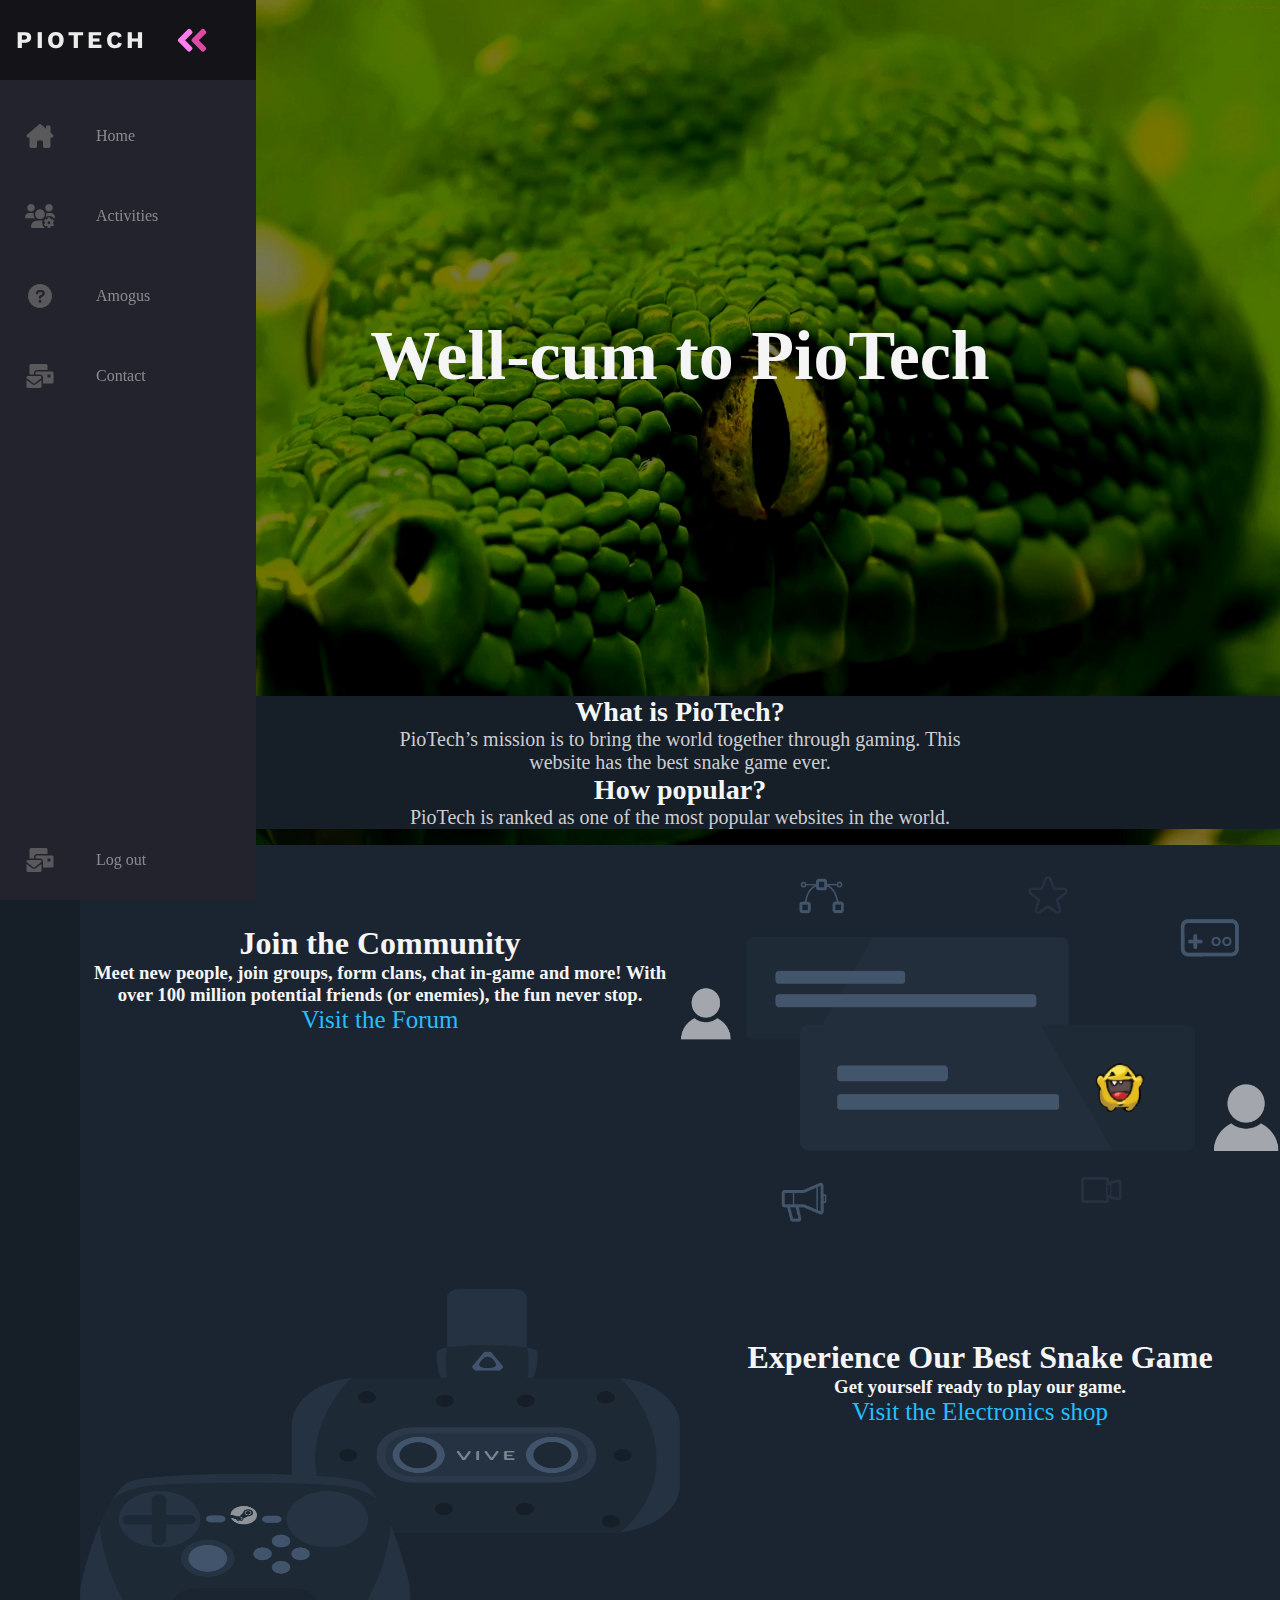
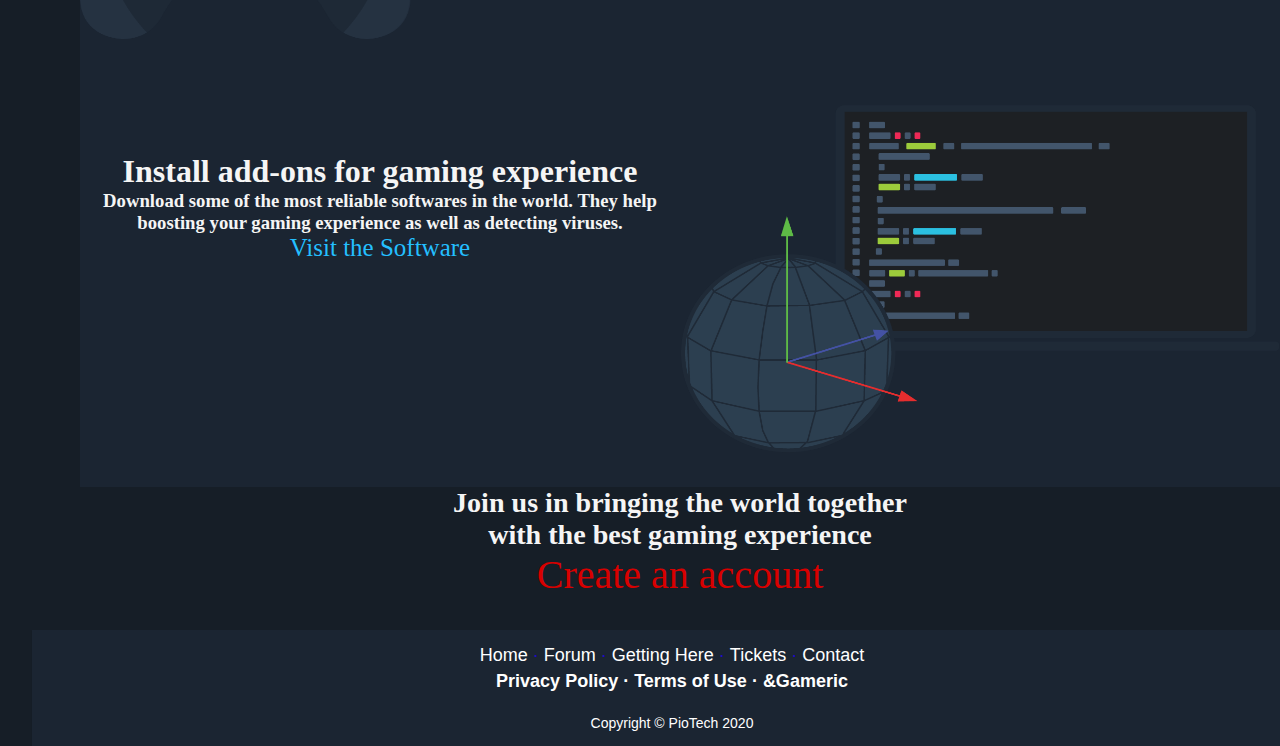
<file: html/index.html>
<!DOCTYPE html>
<html lang="en">
  <head>
    <meta charset="UTF-8" />
    <meta name="viewport" content="width=device-width, initial-scale=1.0" />
    <title>Home - PioTech</title>
    <link rel="icon" href="../img/PioTech.png ">
    <link rel="stylesheet" href="../css/style.css" />
    <link rel="stylesheet" href="../css/register.css" />
    <link rel="stylesheet" href="../css/login.css" />
    <link rel="stylesheet" href="../css/home_style.css">
    <link rel="stylesheet" href="../css/navigation_style.css">
    <link rel="stylesheet" href="../css/leaderboard.css">
    <link rel="stylesheet" href="../css/help_style.css">

    <link rel="preconnect" href="https://fonts.googleapis.com">
<link rel="preconnect" href="https://fonts.gstatic.com" crossorigin>
<link href="https://fonts.googleapis.com/css2?family=Work+Sans:wght@700&display=swap" rel="stylesheet">
  </head>
  <body>
    <nav class="navbar">
      <ul class="navbar-nav">
        <li class="logo">
          <a href="#" class="nav-link">
            <span class="link-text logo-text">PioTech</span>
            <svg
              aria-hidden="true"
              focusable="false"
              data-prefix="fad"
              data-icon="angle-double-right"
              role="img"
              xmlns="http://www.w3.org/2000/svg"
              viewBox="0 0 448 512"
              class="svg-inline--fa fa-angle-double-right fa-w-14 fa-5x"
            >
              <g class="fa-group">
                <path
                  fill="currentColor"
                  d="M224 273L88.37 409a23.78 23.78 0 0 1-33.8 0L32 386.36a23.94 23.94 0 0 1 0-33.89l96.13-96.37L32 159.73a23.94 23.94 0 0 1 0-33.89l22.44-22.79a23.78 23.78 0 0 1 33.8 0L223.88 239a23.94 23.94 0 0 1 .1 34z"
                  class="fa-secondary"
                ></path>
                <path
                  fill="currentColor"
                  d="M415.89 273L280.34 409a23.77 23.77 0 0 1-33.79 0L224 386.26a23.94 23.94 0 0 1 0-33.89L320.11 256l-96-96.47a23.94 23.94 0 0 1 0-33.89l22.52-22.59a23.77 23.77 0 0 1 33.79 0L416 239a24 24 0 0 1-.11 34z"
                  class="fa-primary"
                ></path>
              </g>
            </svg>
          </a>
        </li>
  
        <li class="nav-item">
          <a href="#" id="_home" class="nav-link">
            <svg xmlns="http://www.w3.org/2000/svg" width="24" height="24" viewBox="0 0 576 512"><path class="fa-secondary" fill="currentColor" d="M511.8 287.6L512.5 447.7C512.5 450.5 512.3 453.1 512 455.8V472C512 494.1 494.1 512 472 512H456C454.9 512 453.8 511.1 452.7 511.9C451.3 511.1 449.9 512 448.5 512H392C369.9 512 352 494.1 352 472V384C352 366.3 337.7 352 320 352H256C238.3 352 224 366.3 224 384V472C224 494.1 206.1 512 184 512H128.1C126.6 512 125.1 511.9 123.6 511.8C122.4 511.9 121.2 512 120 512H104C81.91 512 64 494.1 64 472V360C64 359.1 64.03 358.1 64.09 357.2V287.6H32.05C14.02 287.6 0 273.5 0 255.5C0 246.5 3.004 238.5 10.01 231.5L266.4 8.016C273.4 1.002 281.4 0 288.4 0C295.4 0 303.4 2.004 309.5 7.014L416 100.7V64C416 46.33 430.3 32 448 32H480C497.7 32 512 46.33 512 64V185L564.8 231.5C572.8 238.5 576.9 246.5 575.8 255.5C575.8 273.5 560.8 287.6 543.8 287.6L511.8 287.6z"/></svg>
            <span class="link-text">Home</span>
          </a>
        </li>

        <li class="nav-item">
          <a href="#" id="_play"  class="nav-link">
            <svg xmlns="http://www.w3.org/2000/svg" width="24" height="24" viewBox="0 0 640 512"><path class="fa-secondary" fill="currentColor" d="M512 160c44.18 0 80-35.82 80-80S556.2 0 512 0c-44.18 0-80 35.82-80 80S467.8 160 512 160zM128 160c44.18 0 80-35.82 80-80S172.2 0 128 0C83.82 0 48 35.82 48 80S83.82 160 128 160zM319.9 320c57.41 0 103.1-46.56 103.1-104c0-57.44-46.54-104-103.1-104c-57.41 0-103.1 46.56-103.1 104C215.9 273.4 262.5 320 319.9 320zM368 400c0-16.69 3.398-32.46 8.619-47.36C374.3 352.5 372.2 352 369.9 352H270.1C191.6 352 128 411.7 128 485.3C128 500.1 140.7 512 156.4 512h266.1C389.5 485.6 368 445.5 368 400zM183.9 216c0-5.449 .9824-10.63 1.609-15.91C174.6 194.1 162.6 192 149.9 192H88.08C39.44 192 0 233.8 0 285.3C0 295.6 7.887 304 17.62 304h199.5C196.7 280.2 183.9 249.7 183.9 216zM551.9 192h-61.84c-12.8 0-24.88 3.037-35.86 8.24C454.8 205.5 455.8 210.6 455.8 216c0 21.47-5.625 41.38-14.65 59.34C462.2 263.4 486.1 256 512 256c42.48 0 80.27 18.74 106.6 48h3.756C632.1 304 640 295.6 640 285.3C640 233.8 600.6 192 551.9 192zM618.1 366.7c-5.025-16.01-13.59-30.62-24.75-42.71c-1.674-1.861-4.467-2.326-6.699-1.023l-19.17 11.07c-8.096-6.887-17.4-12.28-27.45-15.82V295.1c0-2.514-1.861-4.746-4.281-5.213c-16.56-3.723-33.5-3.629-49.32 0C484.9 291.2 483.1 293.5 483.1 295.1v22.24c-10.05 3.537-19.36 8.932-27.45 15.82l-19.26-11.07c-2.139-1.303-4.932-.8379-6.697 1.023c-11.17 12.1-19.73 26.71-24.66 42.71c-.7441 2.512 .2793 5.117 2.42 6.326l19.17 11.17c-1.859 10.42-1.859 21.21 0 31.64l-19.17 11.17c-2.234 1.209-3.164 3.816-2.42 6.328c4.932 16.01 13.49 30.52 24.66 42.71c1.766 1.863 4.467 2.328 6.697 1.025l19.26-11.07c8.094 6.887 17.4 12.28 27.45 15.82v22.24c0 2.514 1.77 4.746 4.188 5.211c16.66 3.723 33.5 3.629 49.32 0c2.42-.4648 4.281-2.697 4.281-5.211v-22.24c10.05-3.535 19.36-8.932 27.45-15.82l19.17 11.07c2.141 1.303 5.025 .8379 6.699-1.025c11.17-12.1 19.73-26.7 24.75-42.71c.7441-2.512-.2773-5.119-2.512-6.328l-19.17-11.17c1.953-10.42 1.953-21.22 0-31.64l19.17-11.17C618.7 371.8 619.7 369.2 618.1 366.7zM512 432c-17.67 0-32-14.33-32-32c0-17.67 14.33-32 32-32s32 14.33 32 32C544 417.7 529.7 432 512 432z"/></svg>
            <span class="link-text">Activities</span>
          </a>
        </li>

        <li class="nav-item">
          <a href="#" id="_leaderboard" class="nav-link">
            <svg xmlns="http://www.w3.org/2000/svg" width="24" height="24" viewBox="0 0 512 512"><path class="fa-secondary" fill="currentColor" d="M256 0C114.6 0 0 114.6 0 256s114.6 256 256 256s256-114.6 256-256S397.4 0 256 0zM256 400c-18 0-32-14-32-32s13.1-32 32-32c17.1 0 32 14 32 32S273.1 400 256 400zM325.1 258L280 286V288c0 13-11 24-24 24S232 301 232 288V272c0-8 4-16 12-21l57-34C308 213 312 206 312 198C312 186 301.1 176 289.1 176h-51.1C225.1 176 216 186 216 198c0 13-11 24-24 24s-24-11-24-24C168 159 199 128 237.1 128h51.1C329 128 360 159 360 198C360 222 347 245 325.1 258z"/></svg>
            <span class="link-text">Amogus</span>
          </a>
        </li>
  
        <li class="nav-item">
          <a href="#" id="_help" class="nav-link">
            <svg xmlns="http://www.w3.org/2000/svg" width="24" height="24" viewBox="0 0 640 512"><path class="fa-secondary" fill="currentColor" d="M191.9 448.6c-9.766 0-19.48-2.969-27.78-8.891L32 340.2V480c0 17.62 14.38 32 32 32h256c17.62 0 32-14.38 32-32v-139.8L220.2 439.5C211.7 445.6 201.8 448.6 191.9 448.6zM192 192c0-35.25 28.75-64 64-64h224V32c0-17.62-14.38-32-32-32H128C110.4 0 96 14.38 96 32v192h96V192zM320 256H64C46.38 256 32 270.4 32 288v12.18l151 113.8c5.25 3.719 12.7 3.734 18.27-.25L352 300.2V288C352 270.4 337.6 256 320 256zM576 160H256C238.4 160 224 174.4 224 192v32h96c33.25 0 60.63 25.38 63.75 57.88L384 416h192c17.62 0 32-14.38 32-32V192C608 174.4 593.6 160 576 160zM544 288h-64V224h64V288z"/></svg>
            <span class="link-text">Contact</span>
          </a>
        </li>

        <li class="nav-item">
          <p id="logOutButton" class="nav-link">
            <svg xmlns="http://www.w3.org/2000/svg" width="24" height="24" viewBox="0 0 640 512"><path class="fa-secondary" fill="currentColor" d="M191.9 448.6c-9.766 0-19.48-2.969-27.78-8.891L32 340.2V480c0 17.62 14.38 32 32 32h256c17.62 0 32-14.38 32-32v-139.8L220.2 439.5C211.7 445.6 201.8 448.6 191.9 448.6zM192 192c0-35.25 28.75-64 64-64h224V32c0-17.62-14.38-32-32-32H128C110.4 0 96 14.38 96 32v192h96V192zM320 256H64C46.38 256 32 270.4 32 288v12.18l151 113.8c5.25 3.719 12.7 3.734 18.27-.25L352 300.2V288C352 270.4 337.6 256 320 256zM576 160H256C238.4 160 224 174.4 224 192v32h96c33.25 0 60.63 25.38 63.75 57.88L384 416h192c17.62 0 32-14.38 32-32V192C608 174.4 593.6 160 576 160zM544 288h-64V224h64V288z"/></svg>
            <span class="link-text">Log out</span>
          </p>
        </li>
      </ul>
    </nav>

    <div id="app">

    </div>
    <p style="color: white; font-size: 44px;"></p>
    <script src="../js/components.js"></script>
    <script src="../js/view.js"></script>
  </body>
</html>
</file>
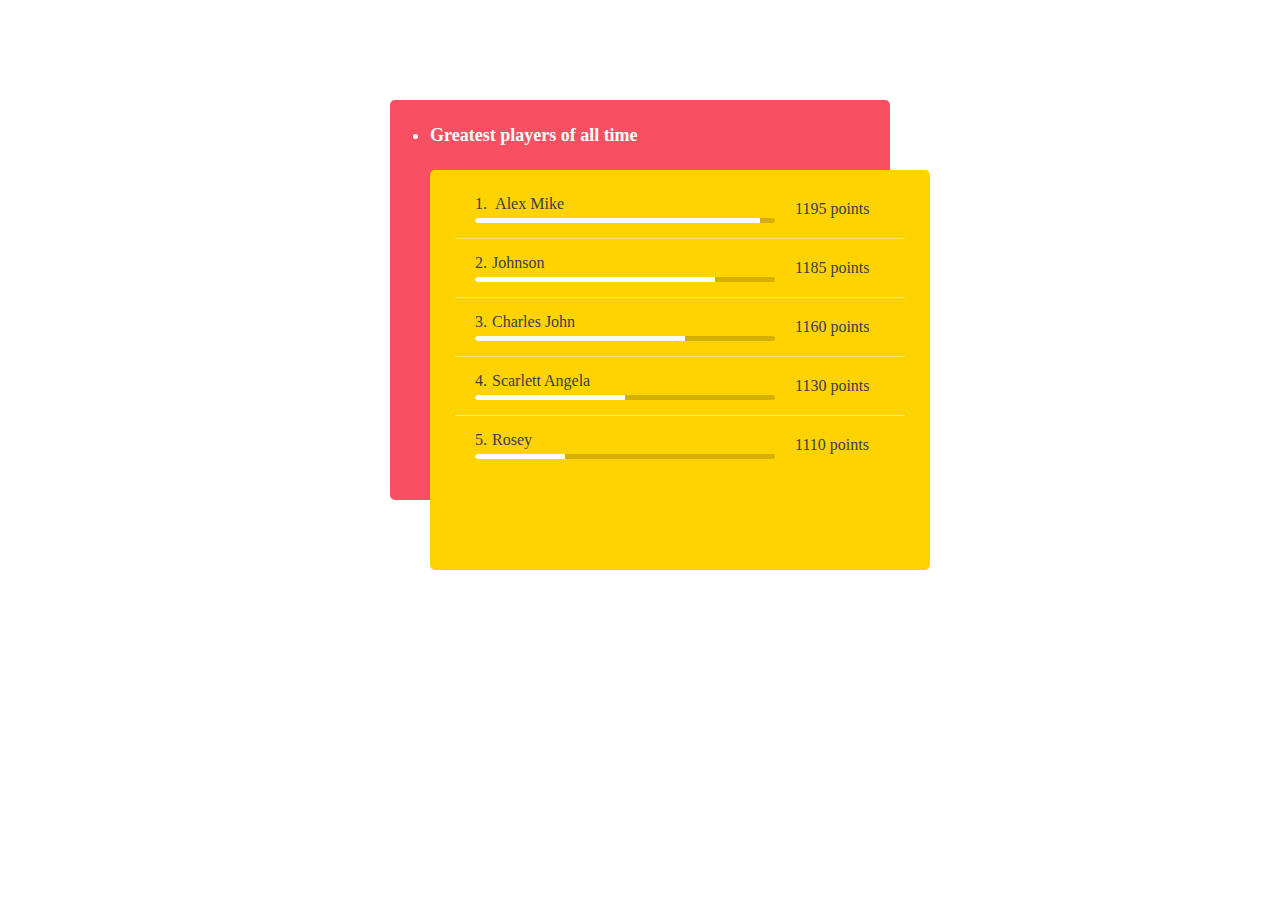
<file: html/temp.html>
<!DOCTYPE html>
<html lang="en">
  <head>
    <meta charset="UTF-8" />
    <meta name="viewport" content="width=device-width, initial-scale=1.0" />
    <title>Login Screen</title>
    <link rel="stylesheet" href="../css/style.css" />
    <link rel="stylesheet" href="../css/login.css" />
    <link rel="stylesheet" href="../css/login.css" />
    <link rel="stylesheet" href="../css/leaderboard.css">
  </head>
  <body>
    <div class="wrapper">
      <div class="lboard_section">
        <div class="lboard_tabs">
          <div class="tabs">
            <ul>
              
              <li class="active" data-li="month">Greatest players of all time</li>
              
            </ul>
          </div>
        </div>
    
        <div class="lboard_wrap">
          <div class="lboard_item month" style="display: block;">
            <div class="lboard_mem">
              
              <div class="name_bar">
                <p><span>1.</span> Alex Mike</p>
                <div class="bar_wrap">
                  <div class="inner_bar" style="width: 95%"></div>
                </div>
              </div>
              <div class="points">
                1195 points
              </div>
            </div>
            <div class="lboard_mem">
              
              <div class="name_bar">
                <p><span>2.</span>Johnson</p>
                <div class="bar_wrap">
                  <div class="inner_bar" style="width: 80%"></div>
                </div>
              </div>
              <div class="points">
                1185 points
              </div>
            </div>
            <div class="lboard_mem">
              
              <div class="name_bar">
                <p><span>3.</span>Charles John</p>
                <div class="bar_wrap">
                  <div class="inner_bar" style="width: 70%;"></div>
                </div>
              </div>
              <div class="points">
                1160 points
              </div>
            </div>
            <div class="lboard_mem">
              
              <div class="name_bar">
                <p><span>4.</span>Scarlett Angela</p>
                <div class="bar_wrap">
                  <div class="inner_bar" style="width: 50%"></div>
                </div>
              </div>
              <div class="points">
                1130 points
              </div>
            </div>
            <div class="lboard_mem">
              
              <div class="name_bar">
                <p><span>5.</span>Rosey</p>
                <div class="bar_wrap">
                  <div class="inner_bar" style="width: 30%"></div>
                </div>
              </div>
              <div class="points">
                1110 points
              </div>
            </div>
          </div>
          
        </div>
      </div>
    </div>	
  </body>
</html>
</file>
<file: css/style.css>
/* cái gì dùng chung thì để ở đây */
* {
  margin: 0;
  padding: 0px;
  box-sizing: border-box;
}

.input-wrapper input {
  border: 1px solid #bdbdbd;
  outline: none;
  padding: 10px 15px;
  border-radius: 5px;
  width: 100%;
}

.input-wrapper {
  margin-bottom: 10px;
}

.btn {
  cursor: pointer;
  padding: 10px 20px;
  color: #ffffff;
  background-color: #1f6ac4;
  border-radius: 5px;
}

.error{
  color: red;
}

.cursor-pointer{
  cursor: pointer;
}

.form-action span{
  font-size: 25px;
}
canvas{
  border: 1px solid white
}
.test{
  flex-direction: column;
}
</file>
<file: css/register.css>
.register-container{
    height: 100vh;
    background-image: url(../img/bg1.jpg);
    background-size: cover;
    display: flex;
    justify-content: flex-end;
}

.register-container .aside-right{
    height: 100vh;
    background-color: #ffffff;
    width: 30%;
    animation: fadeIn 1.5s ;
    opacity: 0.8;
}

.register-container .aside-right .header h3{
    font-size: 40px;
    font-family: Arial, Helvetica, sans-serif;
    color: #615f5f;
    text-align: center;
    margin-top: 50px;
}

.register-container .input-name-wrapper{
    display: flex;
    justify-content: space-between;
}


.register-container .input-name-wrapper .input-wrapper{
    width: 48%;
}


#register-form{
    padding: 20px;
}


.register-container .aside-right .form-action{
    display: flex;
    justify-content: space-between;
    align-items: center;
}
@keyframes fadeIn {
    from{ margin-top: -500px;
        opacity: 0;

    }
    to{
        margin-bottom: 0;
        opacity: 0.8;
    }
}
</file>
<file: css/login.css>
.login-container{
    height: 100vh;
    background-image: url(../img/bg1.jpg);
    background-size: cover;
    display: flex;
    justify-content: flex-end;
}

.login-container .aside-right{
    height: 100vh;
    background-color: #ffffff;
    width: 30%;
    animation: fadeIn 1.5s;
    opacity: 0.8;
}

.login-container .aside-right .header h3{
    font-size: 40px;
    font-family: Arial, Helvetica, sans-serif;
    color: #615f5f;
    text-align: center;
    margin-top: 50px;
}

#login-form{
    padding: 20px;
}


.login-container .aside-right .form-action{
    display: flex;
    justify-content: space-between;
    align-items: center;
}
@keyframes fadeIn {
    from{ margin-top: -500px;
        opacity: 0;

    }
    to{
        margin-bottom: 0;
        
    }
}
</file>
<file: css/home_style.css>
body{
    background-image: url(../img/homepage-bg.jpg);
    background-repeat: no-repeat;
    background-color: rgb(22, 30, 39) ;
    background-size: 100% 100%;
    height: 100vh;
    position: sticky;
}

body::after{
    position:absolute; width:0; height:0; overflow:hidden; z-index:-1; 
    content:url(../img/homepage-bg.jpg);   
 }
.welcome{
    font-size: 35px;
    text-align: center;
    margin-top: 300px;
    margin-bottom: 300px;
    color: whitesmoke;
    animation: fadeIn_welcome 4s;
}
@keyframes fadeIn_welcome{
    from{
        opacity: 0;
        font-size: 60px;
    }
    to{
        opacity: 1;
    }
}
.introduction{
    background-color: rgb(22, 30, 39);
    margin: 0px -20px;
    color: whitesmoke; 
    font-size: 24px;
    margin-bottom: 16px;
    text-align: center;
}
.about{
    display: flex;
    background-color:rgb(27,37,50);
    margin: 0px -16px 0px -16px;
    padding-left: 5px;
    padding: 30px 0px;
}
.about_text{
    width: 50%;
    color: whitesmoke;
    text-align: center;
    padding-top: 50px;
}
.about_image{
    width: 50%;
}
.login{
    padding: 0px 350px;
}
.special{
    background-color: rgb(138, 81, 81,0);
    font-size: 40px; color: rgb(216, 0, 0); text-decoration: none;
    transition: 600ms;
    border-radius: 10px;
}
.special:hover{
    color: white;
    background-color:  rgb(36,191,255);
    
}
.footer-basic-centered {
    background-color: rgb(27,37,50);
    box-shadow: 0 1px 1px 0 rgba(0, 0, 0, 0.12);
    box-sizing: border-box;
    width: 100%;
    text-align: center;
    font: normal 18px sans-serif;
    padding: 15px;
}

.footer-basic-centered .footer-company-motto {
    color: #FFFFFF;
    font-size: 24px;
    margin: 0;
}

.footer-basic-centered .footer-company-name {
    color: #FFFFFF;
    font-size: 14px;
    margin: 0;
}

.footer-basic-centered .footer-links {
    list-style: none;
    font-weight: bold;
    color: #ffffff;
    padding: 5px 0 23px;
    margin: 0;
}

.footer-basic-centered .footer-links a {
    display: inline-block;
    text-decoration: none;
    color: inherit;
}

.footer-links1 a {
    display: inline-block;
    text-decoration: none !important;
    color: #FFFFFF !important;
}
@media (max-width: 600px) {
    .footer-basic-centered {
        padding: 35px;
    }
    .footer-basic-centered .footer-company-motto {
        font-size: 18px;
    }
    .footer-basic-centered .footer-company-name {
        font-size: 12px;
    }
    .footer-basic-centered .footer-links {
        font-size: 12px;
        padding: 5px 0 20px;
    }
    .footer-links1 {
        font-size: 14px;
        padding: 5px 0 20px;
    }
    .footer-links1 a {
        display: inline-block;
        text-decoration: none;
        color: inherit;
    }
    .footer-basic-centered .footer-links a {
        line-height: 1.8;
    }
}
footer{
    margin-left: 32px;
}
</file>
<file: css/navigation_style.css>
:root {
    font-size: 16px;
    font-family: 'Open Sans';
    --text-primary: #b6b6b6;
    --text-secondary: #ececec;
    --bg-primary: #23232e;
    --bg-secondary: #141418;
    --transition-speed: 600ms;
  }
  
  body {
    color: rgb(30, 11, 202);
    background-color: rgb(22, 30, 39);
    margin: 0;
    padding: 0;
  }
  
  body::-webkit-scrollbar {
    width: 0px; 
  }
  
  body::-webkit-scrollbar-track {
    background: #1e1e24;
  }
  
  body::-webkit-scrollbar-thumb {
    background: rgb(102, 73, 184,0);
  }
  nav::-webkit-scrollbar{
    width: 0px;
  }
  main {
    margin-left: 80px;
    padding: 16px;
  }
  
  .navbar {
    position: fixed;
    background-color: var(--bg-primary);
    transition: width 600ms ease;
    overflow: scroll;
  }
  
  .navbar-nav {
    list-style: none;
    padding: 0;
    margin: 0;
    display: flex;
    flex-direction: column;
    align-items: center;
    height: 100%;
  }
  
  .nav-item {
    width: 100%;
  }
  
  .nav-item:last-child {
    margin-top: auto;
  }
  
  .nav-link {
    display: flex;
    align-items: center;
    height: 80px;
    color: var(--text-primary);
    text-decoration: none;
    filter: grayscale(100%) opacity(0.7);
    transition: var(--transition-speed);
  }
  
  .nav-link:hover {
    filter: grayscale(0%) opacity(1);
    background: var(--bg-secondary);
    color: var(--text-secondary);
  }
  
  .link-text {
    display: none;
    margin-left: 16px;
  }
  
  .nav-link svg {
    width: 32px;
    min-width: 32px;
    margin: 0 24px;
  }
  
  .fa-primary {
    color: #ff7eee;
  }
  
  .fa-secondary {
    color: #df49a6;
  }
  
  .fa-primary,
  .fa-secondary {
    transition: var(--transition-speed);
  }
  
  .logo {
    font-weight: bold;
    text-transform: uppercase;
    margin-bottom: 16px;
    text-align: center;
    color: var(--text-secondary);
    background: var(--bg-secondary);
    font-size: 24px;
    letter-spacing: 0.3ch;
    width: 100%;
  }
  
  .logo svg {
    transform: rotate(0deg);
    transition: var(--transition-speed);
  }
  
  .logo-text
  {
    display: inline;
    position: absolute;
    left: -999px;
    transition: var(--transition-speed);
    font-family: 'Work Sans', sans-serif;
  }
  
  .navbar:hover .logo svg {
    transform: rotate(-180deg);
  }
  
  /* Small screens */
  @media only screen and (max-width: 600px) {
    .navbar {
      bottom: 0;
      width: 100vw;
      height: 50px;
    }
  
    .logo {
      display: none;
    }
  
    .navbar-nav {
      flex-direction: row;
    }
  
    .nav-link {
      justify-content: center;
    }
  
    main {
      margin: 0;
    }
  }
  
  /* Large screens */
  @media only screen and (min-width: 600px) {
    .navbar {
      top: 0;
      width: 80px;
      height: 100vh;
    }
  
    .navbar:hover {
      width: 256px;
    }
  
    .navbar:hover .link-text {
      display: inline;
    }
  
    .navbar:hover .logo svg
    {
      margin-left: 176px;
    }
  
    .navbar:hover .logo-text
    {
      left: 0px;
    }
  }
  
  .dark {
    --text-primary: #b6b6b6;
    --text-secondary: #ececec;
    --bg-primary: #23232e;
    --bg-secondary: #141418;
  }
  
  .light {
    --text-primary: #1f1f1f;
    --text-secondary: #000000;
    --bg-primary: #ffffff;
    --bg-secondary: #e4e4e4;
  }
  
  .solar {
    --text-primary: #576e75;
    --text-secondary: #35535c;
    --bg-primary: #fdf6e3;
    --bg-secondary: #f5e5b8;
  }
  
  .theme-icon {
    display: none;
  }
  
  .dark #darkIcon {
    display: block;
  }
  
  .light #lightIcon {
    display: block;
  }
  
  .solar #solarIcon {
    display: block;
  }
  #logOutButton{
    cursor: pointer;
  }
</file>
<file: css/leaderboard.css>
.wrapper{
	width: 100%;
	height: 100%;
}

.lboard_section{
	width: 500px;
	height: 400px;
	margin: 100px auto 0;
	background: #f94f62;
	padding: 25px 40px;
	position: relative;
	border-radius: 5px;
}

.lboard_section .lboard_tabs ul{
	display: flex;
}

.lboard_section .lboard_tabs ul li{
	margin-right: 50px;
	font-size: 18px;
	font-weight: 600;
	color: #3a3d51;
	cursor: default;
}

.lboard_section .lboard_tabs ul li:hover,
.lboard_section .lboard_tabs ul li.active{
	color: #fff;
}

.lboard_wrap{
	position: absolute;
	top: 70px;
	left: 40px;
	background: #ffd300;
	width: 100%;
	height: 100%;
	border-radius: 5px;
    animation: epic 4s;
}

.lboard_wrap .lboard_item{
	padding: 25px;
}

.lboard_wrap .lboard_mem{
	display: flex;
	align-items: center;
	padding: 15px 0;
	border-bottom: 1px solid #ffe773;
}

.lboard_wrap .lboard_mem:first-child{
	padding-top: 0;
}

.lboard_wrap .lboard_mem:last-child{
	padding-bottom: 0;
	border-bottom: 0;
}

.lboard_wrap .lboard_mem .img{
	width: 50px;
}

.lboard_wrap .lboard_mem img{
	display: block;
	width: 100%;
}

.lboard_wrap .lboard_mem .name_bar{
	margin: 0 20px;
	width: calc(100% - 150px);
}

.lboard_wrap .lboard_mem .name_bar p{
	color: #3a3d51;
}

.lboard_wrap .lboard_mem .name_bar p span{
	margin-right: 5px;
}

.lboard_wrap .lboard_mem .points{
	width: 100px;
	color: #3a3d51;
}

.lboard_wrap .lboard_mem .name_bar .bar_wrap{
	width: 100%;
	height: 5px;
	background: #d5b000;
	margin-top: 5px;
	border-radius: 5px;
	position: relative;
	overflow: hidden;
}

.lboard_wrap .lboard_mem .name_bar .bar_wrap .inner_bar{
	position: absolute;
	top: 0;
	left: 0;
	height: 5px;
	background: #fff;
	border-radius: 5px;
	border-top-right-radius: 0px;
	border-bottom-right-radius: 0px;
}

@keyframes epic{
    0%{
        left: 0px;
        top: 0px;
        opacity: 0;
    }
    50%{
        top: 70px;
        left: 0px;
        opacity: 0.4;
    }
}
</file>
<file: css/help_style.css>
._form{
    background-color: rgb(255,255,255);
    margin: 0px 300px;
    display: block;
    margin-top: 0em;
    font-size: 16px;
    font-weight: 400;
    line-height: 1.4em;
    box-sizing: border-box;
    text-rendering: auto;
    padding: 15px;
    border-radius: 10px;
    animation: anim 3s;
}

.input-field{
    margin-top: 6px;
    line-height: 1.4em;
    box-shadow: none;
    background-color: hsla(0,0%,100%,.9);
    border-color: rgba(57,59,61,.2);
    color: #606162;
    border-radius: 8px;
    font-family: HCo Gotham SSm,Helvetica Neue,Helvetica,Arial,Lucida Grande,sans-serif;
    text-rendering: auto;
    font-weight: 400;
    font-size: 16px;
    height: 38px;
    padding: 5px 12px;
    display: block;
    width: 100%;
    background-image: none;
    border: 1px solid #b8b8b8;
    padding: 5px 12px;
    
}
.label{
    display: block;
    color: #b8b8b8;
    font-size: 10px;
    font-weight: 400;
    margin: 0;
}
.device-select{
    border-radius: 3px;
    margin: 0;
    min-width: 105px;
    width: 100%;
    height: 38px;
    padding: 0 8px;
    line-height: 18px;
    background: url([data-uri]) no-repeat scroll 98% 3px #fff;
}
.hidden{
    display: none!important;
    visibility: hidden!important;
}
select {
    -webkit-appearance: none;
    -moz-appearance: none;
    text-indent: 1px;
    text-overflow: '';
}
textarea{
    text-rendering: auto;
    color: -internal-light-dark(black, white);
    letter-spacing: normal;
    word-spacing: normal;
    text-transform: none;
    text-indent: 0px;
    text-shadow: none;
    display: inline-block;
    text-align: start;
    appearance: textarea;
    background-color: -internal-light-dark(rgb(255, 255, 255), rgb(59, 59, 59));
    -webkit-rtl-ordering: logical;
    flex-direction: column;
    resize: auto;
    cursor: text;
    white-space: pre-wrap;
    overflow-wrap: break-word;
    margin: 0em;
    font: 400 13.3333px Arial;
    border-width: 1px;
    border-style: solid;
    border-color: -internal-light-dark(rgb(118, 118, 118), rgb(133, 133, 133));
    border-image: initial;
    padding: 2px;
    display: block;
    width: 100%;
}

@keyframes anim{
    0%{
        margin-left: 600px;
        margin-right: 600px;
    }
    50%{
        margin-left: 300px;
        margin-right: 300px;
    }
}
@keyframes appear{
    0%{
        opacity: 0;
    }
    50%{
        opacity: 0;
    }
    100%{
        opacity: 1;
    }
}

h3{
    animation: appear 2s;
}

form .input-field{
    animation: appear 2s;
}
form .label{
    animation: appear 2s;
}
label{
    animation: appear 2s;
}
select{
    animation: appear 2s;
}
textarea{
    animation: appear 2s;
}
button{
    animation: appear 2s;
}
</file>
